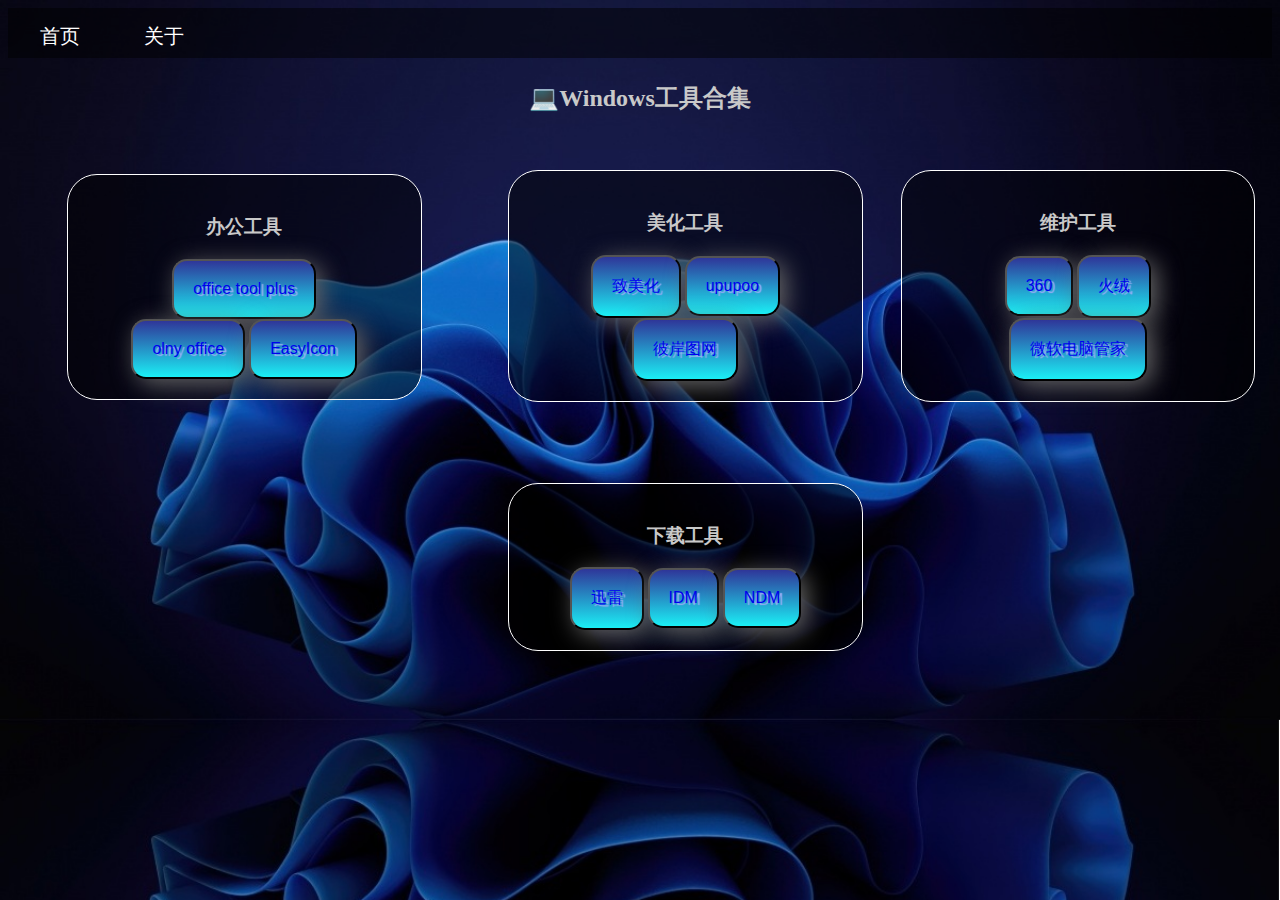
<file: index.html>
<!DOCTYPE html>
<html>
        <head>
                <meta charset="UTF-8">
                <title>Windows工具合集</title>
                <link rel="icon" href=".\logo.ico" type="image/x-icon">
                <link rel="shortcut icon" href=".\logo.ico" type="image/x-icon">
                <link rel="stylesheet" href="./login1.css">
                <link rel="stylesheet" href="./login2.css">
                <link rel="stylesheet" href="./login3.css">
                <link rel="stylesheet" href="./login4.css">
                <link rel="stylesheet" href="./nav.css">

                <style>
                        body {
                                user-select: none;
                        }
                        .white {
                                color: #C9C9C9;
                        }
                        .white1 {
                                color: #FFFFFF;
                        }
                        div {
                                display: inline-block;
                                margin: 0 auto;
                        }
                        div a {
                                TEXT-DECORATION:none;
                                text-align: center;
                        }
                        .btn {
                                background: #eb94d0;
                                background-image: -webkit-linear-gradient(top, #2F3699, #1BEFF5);
                                background-image: -moz-linear-gradient(top, #2F3699, #1BEFF5);
                                background-image: -ms-linear-gradient(top, #2F3699, #1BEFF5);
                                background-image: -o-linear-gradient(top, #2F3699, #1BEFF5);
                                background-image: linear-gradient(to bottom, #2F3699, #1BEFF5);
                                -webkit-border-radius: 28;
                                -moz-border-radius: 28;
                                border-radius: 15px;
                                text-shadow: 3px 2px 1px #9daef5;
                                -webkit-box-shadow: 6px 5px 24px #666666;
                                -moz-box-shadow: 6px 5px 24px #666666;
                                box-shadow: 6px 5px 24px #666666;
                                font-family: Arial;
                                color: #fafafa;
                                font-size: 16px;
                                padding: 19px;
                                text-decoration: none;
                        }
                        .btn:hover {
                                background: #2079b0;
                                background-image: -webkit-linear-gradient(top, #1BEFF5, #2F3699);
                                background-image: -moz-linear-gradient(top, #1BEFF5, #2F3699);
                                background-image: -ms-linear-gradient(top, #1BEFF5, #2F3699);
                                background-image: -o-linear-gradient(top, #1BEFF5, #2F3699);
                                background-image: linear-gradient(to bottom, #1BEFF5, #2F3699);
                                text-decoration: none;
                        }
                        .c {text-align: center}
                        .page1 {
                                position: relative;
                                left: 500px;
                                top: -90px;
                        }
                        .page2 {
                                position: relative;
                                left: -300px;
                                top: -90px;
                        }
                        .page3 {
                                position: relative;
                                left: 175px;
                                top: -90px;
                        }
                        .page4 {
                                position: relative;
                                left: 500px;
                                top: -135px;
                        }
		</style>
        </head>
        <body background=".\bj.jpg" style="background-repeat: no-repeat;background-size: 100% auto;overflow-y: scroll;height: 650px">
                <div id="nav">
                        <ul>
                                <li><a href=".\index.html">首页</a></li>
                                <li><a href=".\about.html" target="_blank">关于</a></li>
                        </ul>
                </div>
                <h2 class="c white"><b>💻Windows工具合集</b></h2>
                <div id="page1" class="c page1">
                        <h3 class="c white"><b>美化工具</b></h3>
                        <div><button class="btn"><a class="c" href="https://zhutix.com" target="_blank">致美化</a></button></div>
                        <div><button class="btn"><a class="c" href="https://www.upupoo.com" target="_blank">upupoo</a></button></div>
                        <div><button class="btn"><a class="c" href="https://pic.netbian.com/" target="_blank">彼岸图网</a></button></div>
                </div>
                <div id="page2" class="c page2">
                        <h3 class="c white"><b>办公工具</b></h3>
                        <div><button class="btn"><a class="c" href="https://otp.landian.vip/zh-cn/" target="_blank">office tool plus</a></button></div>
                        <div><button class="btn"><a class="c" href="https://www.onlyoffice.com/zh/" target="_blank">olny office</a></button></div>
                        <div><button class="btn"><a class="c" href="https://www.easyicon.cc/" target="_blank">EasyIcon</a></button></div>
                </div>
                <div id="page3" class="c page3">
                        <h3 class="c white"><b>维护工具</b></h3>
                        <div><button class="btn"><a class="c" href="https://www.360.cn/" target="_blank">360</a></button></div>
                        <div><button class="btn"><a class="c" href="https://www.huorong.cn/" target="_blank">火绒</a></button></div>
                        <div><button class="btn"><a class="c" href="https://pcmanager.microsoft.com/zh-cn" target="_blank">微软电脑管家</a></button></div>
                </div>
                <div id="page4" class="c page4">
                        <h3 class="c white"><b>下载工具</b></h3>
                        <div><button class="btn"><a class="c" href="https://www.xunlei.com/" target="_blank">迅雷</a></button></div>
                        <div><button class="btn"><a class="c" href="https://www.internetdownloadmanager.com/" target="_blank">IDM</a></button></div>
                        <div><button class="btn"><a class="c" href="https://www.neatdownloadmanager.com/index.php/en/" target="_blank">NDM</a></button></div>
                </div>
        </body>
</html>
</file>
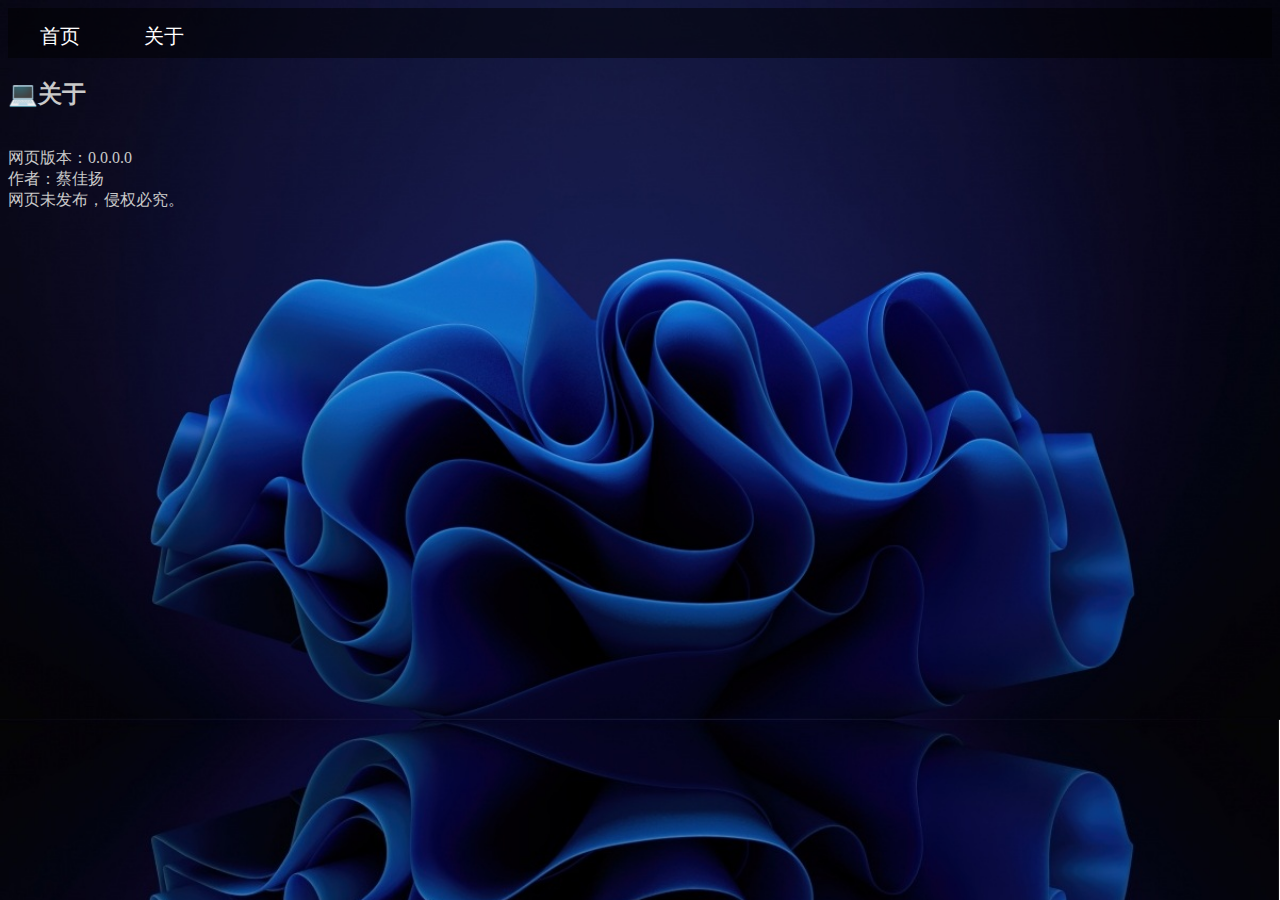
<file: about.html>
<!DOCTYPE html>
<html>
        <head>
                <meta charset="UTF-8">
                <title>Windows工具合集</title>
                <link rel="icon" href=".\logo.ico" type="image/x-icon">
                <link rel="shortcut icon" href=".\logo.ico" type="image/x-icon">
                <link rel="stylesheet" href="./nav.css">
                <style>
                        body {
                                user-select: none;
                        }
                        .white {
                                color: #C9C9C9;
                        }
                        f {
                                posision: relative;
                                left: 100px;
                                top: 100px;
                        }
                </style>
        </head>
        <body background=".\bj.jpg" style="background-repeat: no-repeat;background-size: 100% auto;overflow-y: scroll;height: 650px">
                <div id="nav">
                        <ul>
                                <li><a href=".\index.html">首页</a></li>
                                <li><a href=".\about.html">关于</a></li>
                        </ul>
                </div>
                <h2 class="white f"><b>💻关于</b></h2>
                <p class="white f"><br />网页版本：0.0.0.0<br />作者：蔡佳扬<br />网页未发布，侵权必究。</p>
        </body>
</html>
</file>
<file: login1.css>
#page1 {
    border: 1px solid white;
    width: 20%;
    text-align: center;
    margin: 0 auto;
    margin-top: 10%;  /* 高度调整 */
    background: #00000080;
    padding: 20px 50px;

    /* 将按钮的左右边框设置为圆弧 */
    border-radius: 30px; 
    /* 圆角弧度24px */
    transition:0.2s;
}

/* Login标题的颜色控制 */

#city_year h1 {
    color: white;
}

/* 对输入窗口进行修改 */
#city_year .form .item p {
    font-size: 18px; /* 修改按钮文字的大小 */
    color: white;
}
#city_year .form .item input{
    width: 200px; /* 设置合适的宽度 */
    border: 0; /* 首先将边界取消，方便下面修改下部边界宽度 */
    border-bottom: 5px solid white; /* 将下边界进行修改，显示出横线效果 */
    font-size: 18px; /* 将字体适当的变大加粗 */
    background: #ffffff00; /* 将输入框设置为透明 */
    color: white; /* 上面的文本颜色设置为白色，但是placeholder的颜色要单独设置 */
    padding: 5px 10px; /* 为了placeholder的内容不是顶格显示，增加内部边界 */
}

/* 对button进行美化 */
#city_year button {
    /* 设置合适的按钮的长和宽 */
    width: 150px; 
    /* height: 30px; */
    text-transform: uppercase;
    border: 3px solid #FFFFFF; /* 设置按钮的边界粗细和颜色 */
    margin-top: 18px; /* 设置合适的上部外框的宽度，增加与上面的password框的距离 */
    text-align: center;
    font-size: 18px; /* 修改按钮文字的大小 */
    /* 设置按钮里面字体颜色 */
    color: #FFFFFF;
    line-height: 50px;
    border-radius: 30px; /* 将按钮的左右边框设置为圆弧 */
    cursor: pointer;
    /* 圆角弧度24px */
    transition:0.2s;
    /* 设置按钮背景为透明 */
    background:rgba(0,0,0,0);   
}
</file>
<file: login2.css>
#page2 {
    border: 1px solid white;
    width: 20%;
    text-align: center;
    margin: 0 auto;
    margin-top: 10%;  /* 高度调整 */
    background: #00000080;
    padding: 20px 50px;

    /* 将按钮的左右边框设置为圆弧 */
    border-radius: 30px; 
    /* 圆角弧度24px */
    transition:0.2s;
}

/* Login标题的颜色控制 */

#city_year h1 {
    color: white;
}

/* 对输入窗口进行修改 */
#city_year .form .item p {
    font-size: 18px; /* 修改按钮文字的大小 */
    color: white;
}
#city_year .form .item input{
    width: 200px; /* 设置合适的宽度 */
    border: 0; /* 首先将边界取消，方便下面修改下部边界宽度 */
    border-bottom: 5px solid white; /* 将下边界进行修改，显示出横线效果 */
    font-size: 18px; /* 将字体适当的变大加粗 */
    background: #ffffff00; /* 将输入框设置为透明 */
    color: white; /* 上面的文本颜色设置为白色，但是placeholder的颜色要单独设置 */
    padding: 5px 10px; /* 为了placeholder的内容不是顶格显示，增加内部边界 */
}

/* 对button进行美化 */
#city_year button {
    /* 设置合适的按钮的长和宽 */
    width: 150px; 
    /* height: 30px; */
    text-transform: uppercase;
    border: 3px solid #FFFFFF; /* 设置按钮的边界粗细和颜色 */
    margin-top: 18px; /* 设置合适的上部外框的宽度，增加与上面的password框的距离 */
    text-align: center;
    font-size: 18px; /* 修改按钮文字的大小 */
    /* 设置按钮里面字体颜色 */
    color: #FFFFFF;
    line-height: 50px;
    border-radius: 30px; /* 将按钮的左右边框设置为圆弧 */
    cursor: pointer;
    /* 圆角弧度24px */
    transition:0.2s;
    /* 设置按钮背景为透明 */
    background:rgba(0,0,0,0);   
}
</file>
<file: login3.css>
#page3 {
    border: 1px solid white;
    width: 20%;
    text-align: center;
    margin: 0 auto;
    margin-top: 10%;  /* 高度调整 */
    background: #00000080;
    padding: 20px 50px;

    /* 将按钮的左右边框设置为圆弧 */
    border-radius: 30px; 
    /* 圆角弧度24px */
    transition:0.2s;
}

/* Login标题的颜色控制 */

#city_year h1 {
    color: white;
}

/* 对输入窗口进行修改 */
#city_year .form .item p {
    font-size: 18px; /* 修改按钮文字的大小 */
    color: white;
}
#city_year .form .item input{
    width: 200px; /* 设置合适的宽度 */
    border: 0; /* 首先将边界取消，方便下面修改下部边界宽度 */
    border-bottom: 5px solid white; /* 将下边界进行修改，显示出横线效果 */
    font-size: 18px; /* 将字体适当的变大加粗 */
    background: #ffffff00; /* 将输入框设置为透明 */
    color: white; /* 上面的文本颜色设置为白色，但是placeholder的颜色要单独设置 */
    padding: 5px 10px; /* 为了placeholder的内容不是顶格显示，增加内部边界 */
}

/* 对button进行美化 */
#city_year button {
    /* 设置合适的按钮的长和宽 */
    width: 150px; 
    /* height: 30px; */
    text-transform: uppercase;
    border: 3px solid #FFFFFF; /* 设置按钮的边界粗细和颜色 */
    margin-top: 18px; /* 设置合适的上部外框的宽度，增加与上面的password框的距离 */
    text-align: center;
    font-size: 18px; /* 修改按钮文字的大小 */
    /* 设置按钮里面字体颜色 */
    color: #FFFFFF;
    line-height: 50px;
    border-radius: 30px; /* 将按钮的左右边框设置为圆弧 */
    cursor: pointer;
    /* 圆角弧度24px */
    transition:0.2s;
    /* 设置按钮背景为透明 */
    background:rgba(0,0,0,0);   
}
</file>
<file: login4.css>
#page4 {
    border: 1px solid white;
    width: 20%;
    text-align: center;
    margin: 0 auto;
    margin-top: 10%;  /* 高度调整 */
    background: #00000080;
    padding: 20px 50px;

    /* 将按钮的左右边框设置为圆弧 */
    border-radius: 30px; 
    /* 圆角弧度24px */
    transition:0.2s;
}

/* Login标题的颜色控制 */

#city_year h1 {
    color: white;
}

/* 对输入窗口进行修改 */
#city_year .form .item p {
    font-size: 18px; /* 修改按钮文字的大小 */
    color: white;
}
#city_year .form .item input{
    width: 200px; /* 设置合适的宽度 */
    border: 0; /* 首先将边界取消，方便下面修改下部边界宽度 */
    border-bottom: 5px solid white; /* 将下边界进行修改，显示出横线效果 */
    font-size: 18px; /* 将字体适当的变大加粗 */
    background: #ffffff00; /* 将输入框设置为透明 */
    color: white; /* 上面的文本颜色设置为白色，但是placeholder的颜色要单独设置 */
    padding: 5px 10px; /* 为了placeholder的内容不是顶格显示，增加内部边界 */
}

/* 对button进行美化 */
#city_year button {
    /* 设置合适的按钮的长和宽 */
    width: 150px; 
    /* height: 30px; */
    text-transform: uppercase;
    border: 3px solid #FFFFFF; /* 设置按钮的边界粗细和颜色 */
    margin-top: 18px; /* 设置合适的上部外框的宽度，增加与上面的password框的距离 */
    text-align: center;
    font-size: 18px; /* 修改按钮文字的大小 */
    /* 设置按钮里面字体颜色 */
    color: #FFFFFF;
    line-height: 50px;
    border-radius: 30px; /* 将按钮的左右边框设置为圆弧 */
    cursor: pointer;
    /* 圆角弧度24px */
    transition:0.2s;
    /* 设置按钮背景为透明 */
    background:rgba(0,0,0,0);   
}
</file>
<file: nav.css>
#nav{
    position: sticky;
    top: 0px;
    width: 100%;
    height: 50px;
    background-color: #00000080; 
    z-index: 6;
 }
 #nav li a:hover {
    position: sticky;
    top: 100px;
    width: 40px;
    height: 20px;
    padding: 15px 32px;
    color:cornflowerblue;
    background-color:white;
    border-radius: 5px;
}
#nav ul {
    float:left;
    margin: 0px;
    padding: 0 0 0 0;
    width: 920px;
    list-style: none;
}
#nav ul li a {
    width: 40px;
    height: 20px;
    position: sticky;
    top: 100px;
    float: left;
    padding: 15px 32px; 
    font-size: 20px;
    text-align: center;
    text-decoration: none;
    color: #fff;    
    font-family: Tahoma;
    outline: none;
}
</file>
